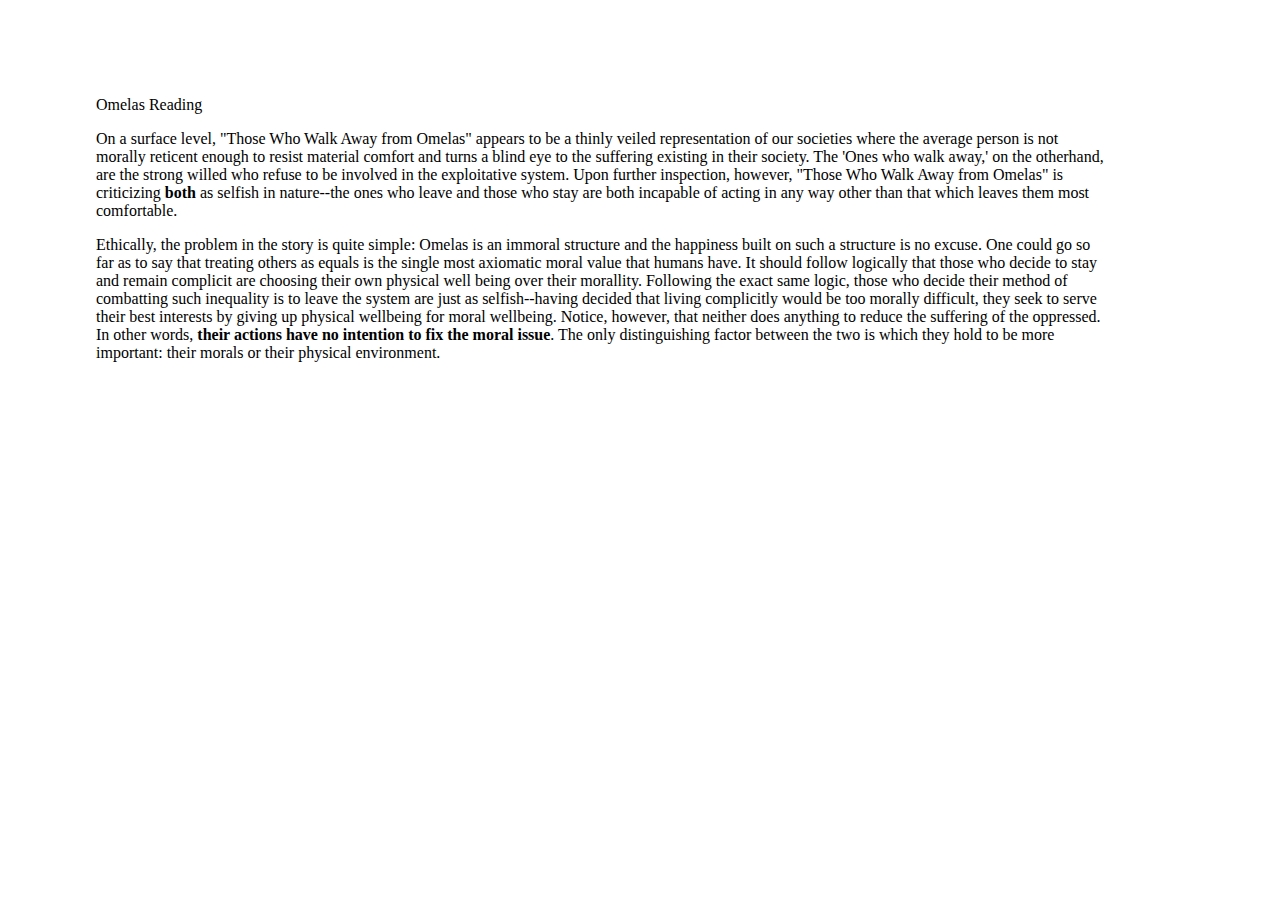
<file: omelas.html>
<!DOCTYPE html>
<DOCTYPE html>
    <head>
        <title>Omelas Reading</title>
        <style>
	body {
	font-size:12pt;
	margin:1in;
	margin-right:1.75in;
}
	    </style>
    </head>
	<head>Omelas Reading</head>
    <body>
        <p>On a surface level, "Those Who Walk Away from Omelas" appears to be a thinly veiled representation of our societies where the average person is not morally reticent enough to resist material comfort and turns a blind eye to the suffering existing in their society. The 'Ones who walk away,' on the otherhand, are the strong willed who refuse to be involved in the exploitative system. Upon further inspection, however, "Those Who Walk Away from Omelas" is criticizing <strong>both</strong> as selfish in nature--the ones who leave and those who stay are both incapable of acting in any way other than that which leaves them most comfortable.</p>
  	<p>Ethically, the problem in the story is quite simple: Omelas is an immoral structure and the happiness built on such a structure is no excuse. One could go so far as to say that treating others as equals is the single most axiomatic moral value that humans have. It should follow logically that those who decide to stay and remain complicit are choosing their own physical well being over their morallity. Following the exact same logic, those who decide their method of combatting such inequality is to leave the system are just as selfish--having decided that living complicitly would be too morally difficult, they seek to serve their best interests by giving up physical wellbeing for moral wellbeing. Notice, however, that neither does anything to reduce the suffering of the oppressed. In other words, <strong>their actions have no intention to fix the moral issue</strong>. The only distinguishing factor between the two is which they hold to be more important: their morals or their physical environment.</p>
    </body>
</html>
</file>
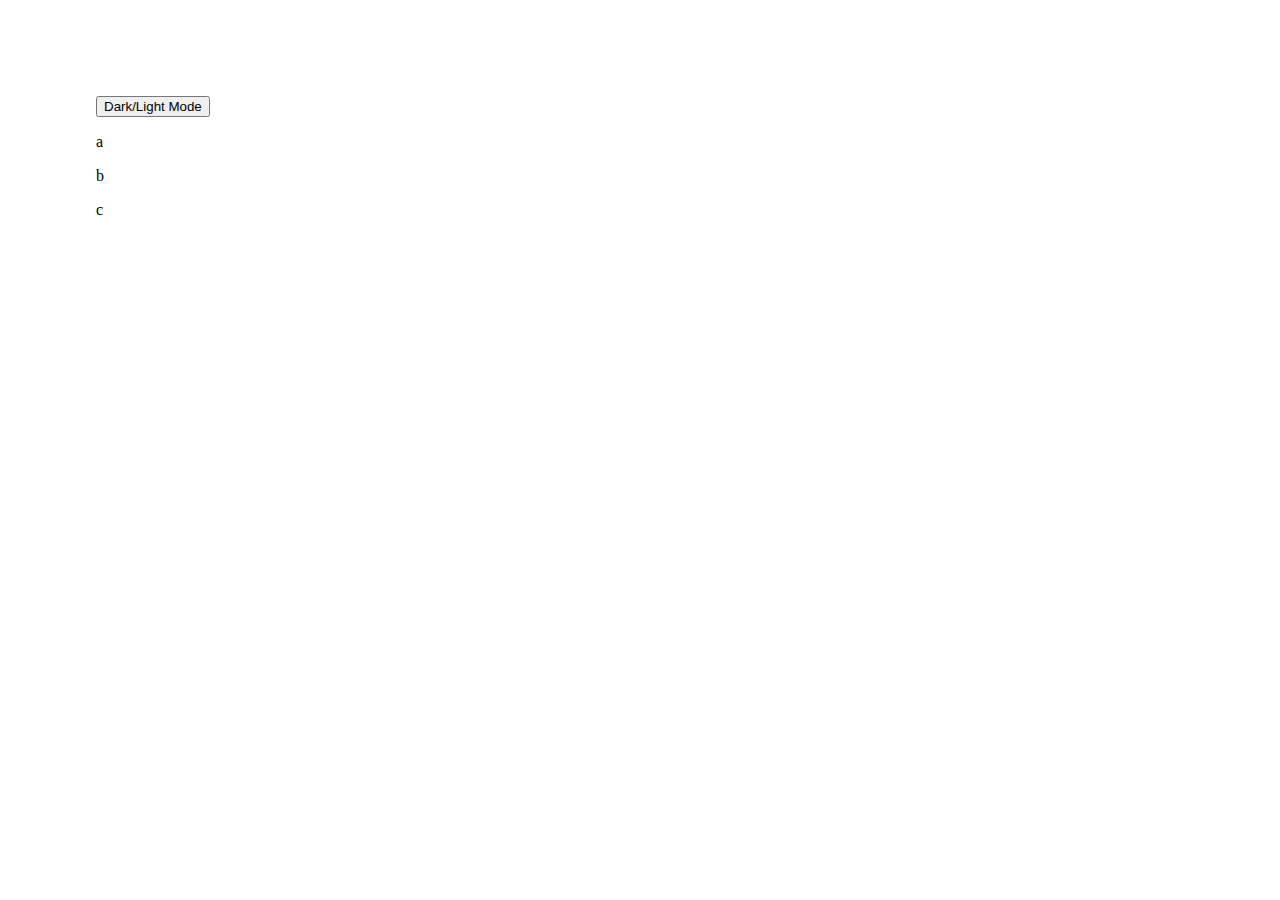
<file: AIAccessibiliry/AIAccessibility.html>
<DOCTYPE html>
	<head>
	<title></title>
	<link rel="stylesheet" href="./style.css">
	</head>
	
	<body>
	
	<button onclick="darkmode()">Dark/Light Mode</button>
	<script>
		function darkmode() {
			document.body.classList.toggle("dark-mode");
		}
	</script>
	<br>
	
<p>a</p>
<p>b</p>
<p>c</p>

	
	</body>
</html>
</file>
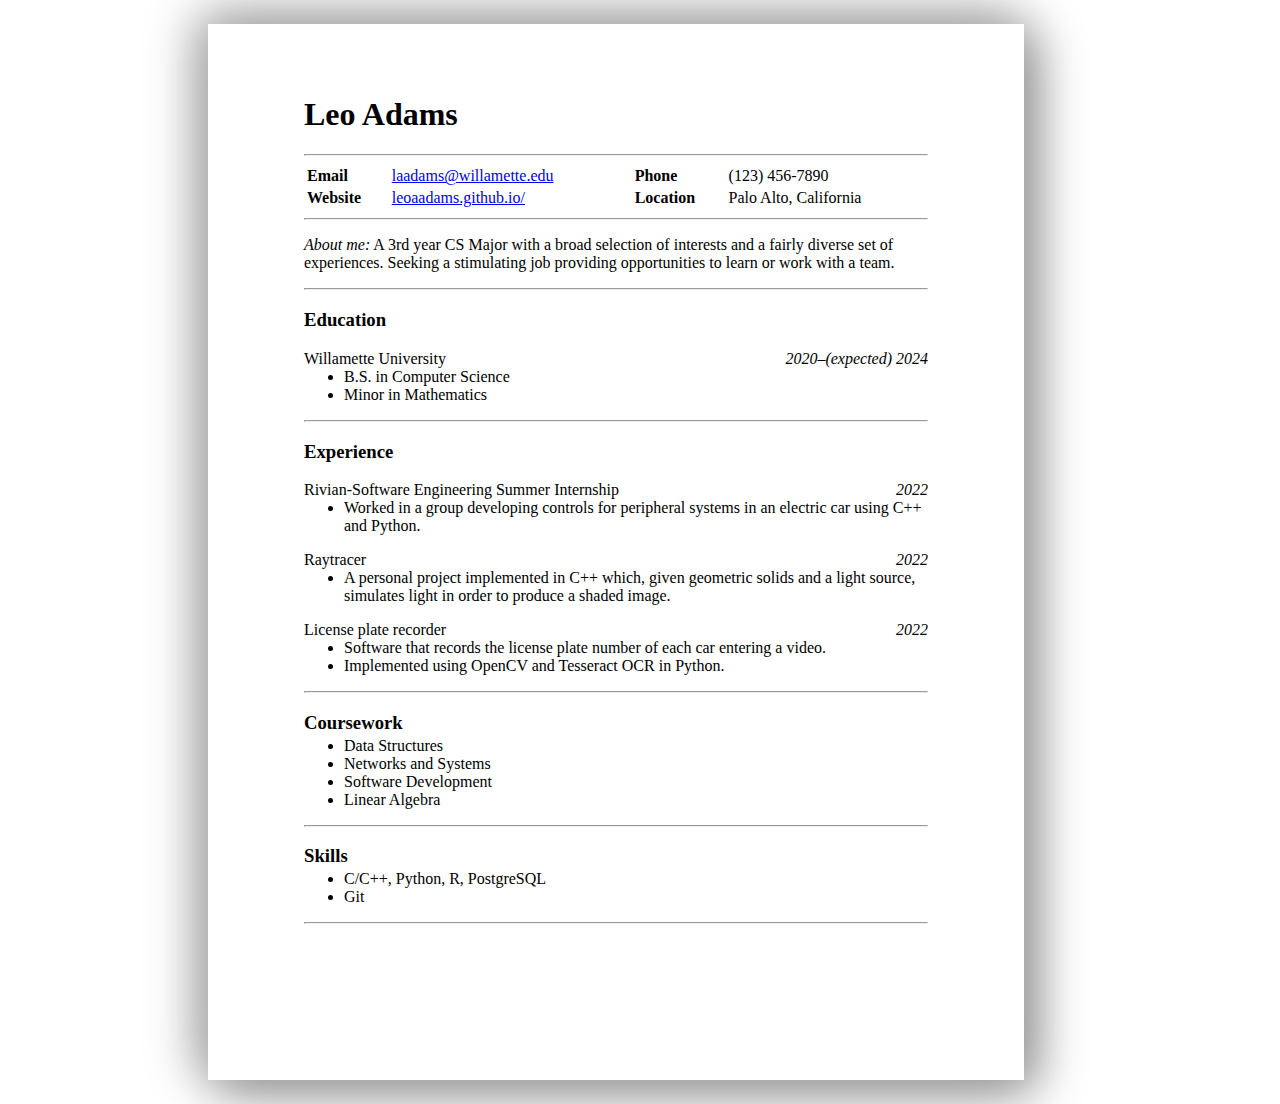
<file: html/Resume.html>
<!DOCTYPE html>
<html lang="en">
	<head>
		<title>Sample page</title>
		<link rel="stylesheet" href="./styles.css"/>		
		<style type="text/css" media="print">
			.page_outer{
				box-shadow: none;
			}
			a {
				color: black;
				text-decoration-line: none;
			}
		</style>
	</head>
	<body>
		<div style="height:.25in;"> <!-- Vertical space adjuster for box shadow -->
		</div>
		<div class="page_outer">
			<div class="page_inner" style="margin-top: .75in;"> <!-- Vertical space adjuster for box shadow -->
				<h1>Leo Adams</h1>
				<hr>
				<table width="100%">
					<tr>
						<th>Email</th>
						<td><a href="mailto:laadams@willamette.edu">laadams@willamette.edu</a></td>
						<th>Phone</th>
						<td>(123) 456-7890</td>
					</tr>
					<tr>
						<th>Website</th>
						<td><a href="https://leoaadams.github.io/">leoaadams.github.io/</a></td>
						<th>Location</th>
						<td>Palo Alto, California</td>
					</tr>
				</table> 
				<hr>
				<p> <!--This should definitely be focused more towards whatever company/job I'm sending this to-->
					<em>About me:</em> A 3rd year CS Major with a broad selection of interests and a fairly diverse set of experiences. Seeking a stimulating job providing opportunities to learn or work with a team.
				</p>
				<hr>
				<h3>Education</h3>
				<p>Willamette University<span>2020–(expected) 2024</span>
					<ul>
						<li>B.S. in Computer Science</li>
						<li>Minor in Mathematics</li>
					</ul>
				</p>
				<hr>
				<h3>Experience</h3>
				<p>Rivian-Software Engineering Summer Internship<span>2022</span>
					<ul>
						<li>Worked in a group developing controls for peripheral systems in an electric car using C++ and Python.</li>
					</ul>
				</p>
				<p>Raytracer<span>2022</span>
					<ul>
						<li>A personal project implemented in C++ which, given geometric solids and a light source, simulates light in order to produce a shaded image.</li>
					</ul>
				</p>
				<p>License plate recorder<span>2022</span>
					<ul>
						<li>Software that records the license plate number of each car entering a video.</li>
						<li>Implemented using OpenCV and Tesseract OCR in Python.
					</ul>
				</p>
				<hr>
				<h3>Coursework</h3>
				<ul>
					<li>Data Structures</li>
					<li>Networks and Systems</li>
					<li>Software Development</li>
					<li>Linear Algebra</li>
				</ul>
				<hr>
				<h3>Skills</h3>
				<ul>
					<li>C/C++, Python, R, PostgreSQL</li>
					<li>Git</li>
				</ul>
				<hr>
			</div>
		</div>
	</body>
</html>
</file>
<file: AIAccessibiliry/style.css>
body {
	margin:1in;
	margin-right:1in;
	background-color: white;
	color: black;
	font-size: 12pt;
}
  .dark-mode {
	background-color: black;
	color: white;
	
  }
</file>
<file: html/styles.css>
body {
	width: 9in ;
	height: 11.5in;
	margin: auto ;
}

.page_outer {
	width: 8.5in;
	height: 11in;
	box-shadow: -.1in -.1in .5in darkgray, .1in .1in .5in gray;
	position: absolute ;	
}

.page_inner{
	margin: 1in;  
}

th {
	text-align: left ;
}

span {
	float: right;
	font-style:	italic;
}

ul  { margin-top: -1em; }
</file>
